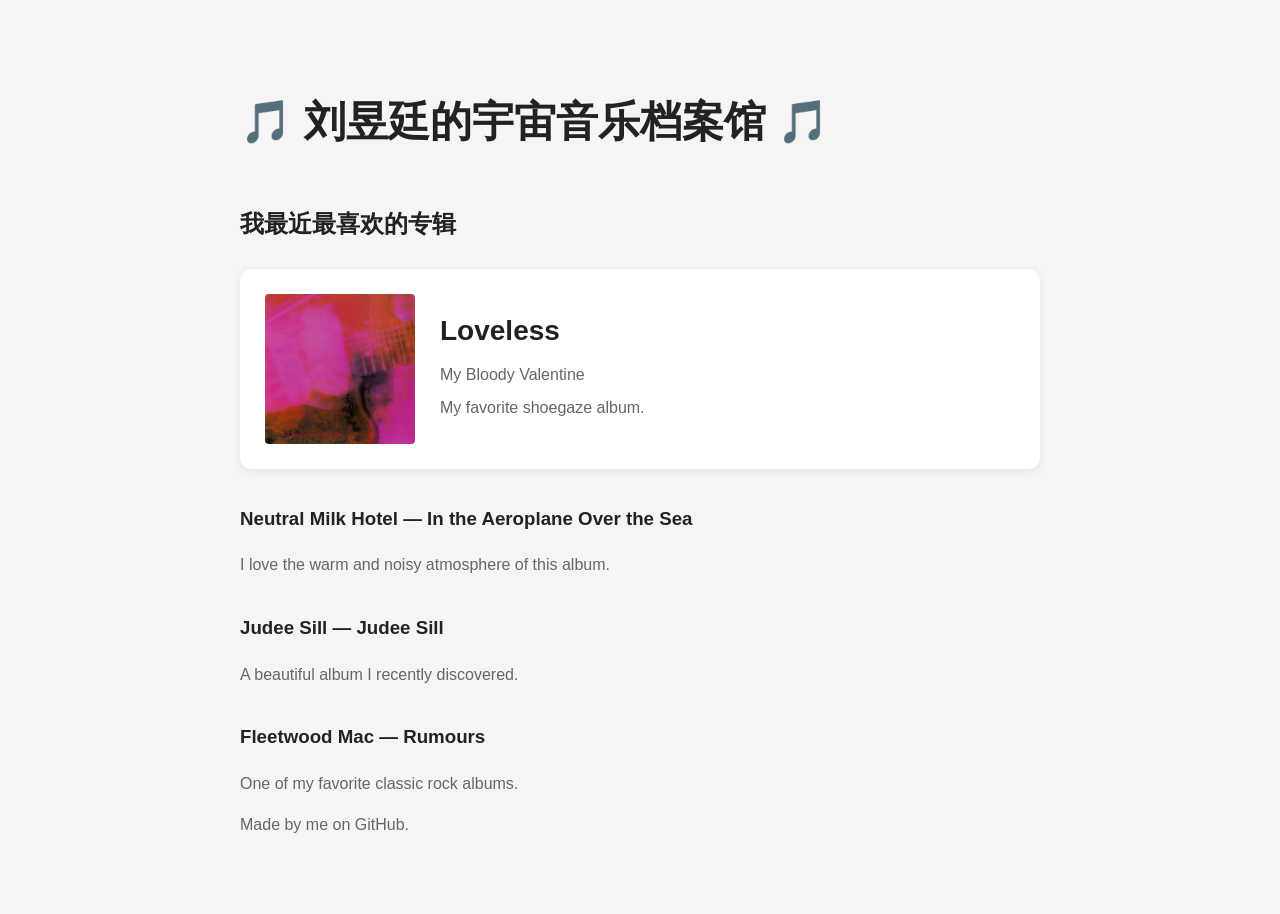
<file: index.html>
<!DOCTYPE html>
<html>
<head>
    <title>My Music</title>
    <link rel="stylesheet" href="style.css">
</head>

<body>

    <h1>🎵 刘昱廷的宇宙音乐档案馆 🎵</h1>

    <h2>我最近最喜欢的专辑</h2>

  <a href="loveless.html" class="album-link">

    <div class="album">

        <img class="cover" src="loveless.jpg">

        <div class="info">
            <h3>Loveless</h3>
            <p>My Bloody Valentine</p>
            <p>My favorite shoegaze album.</p>
        </div>

    </div>

</a>

    <h3>Neutral Milk Hotel — In the Aeroplane Over the Sea</h3>
    <p>I love the warm and noisy atmosphere of this album.</p>

    <h3>Judee Sill — Judee Sill</h3>
    <p>A beautiful album I recently discovered.</p>

    <h3>Fleetwood Mac — Rumours</h3>
    <p>One of my favorite classic rock albums.</p>

</body>
</html>
<p>Made by me on GitHub.</p>
</file>
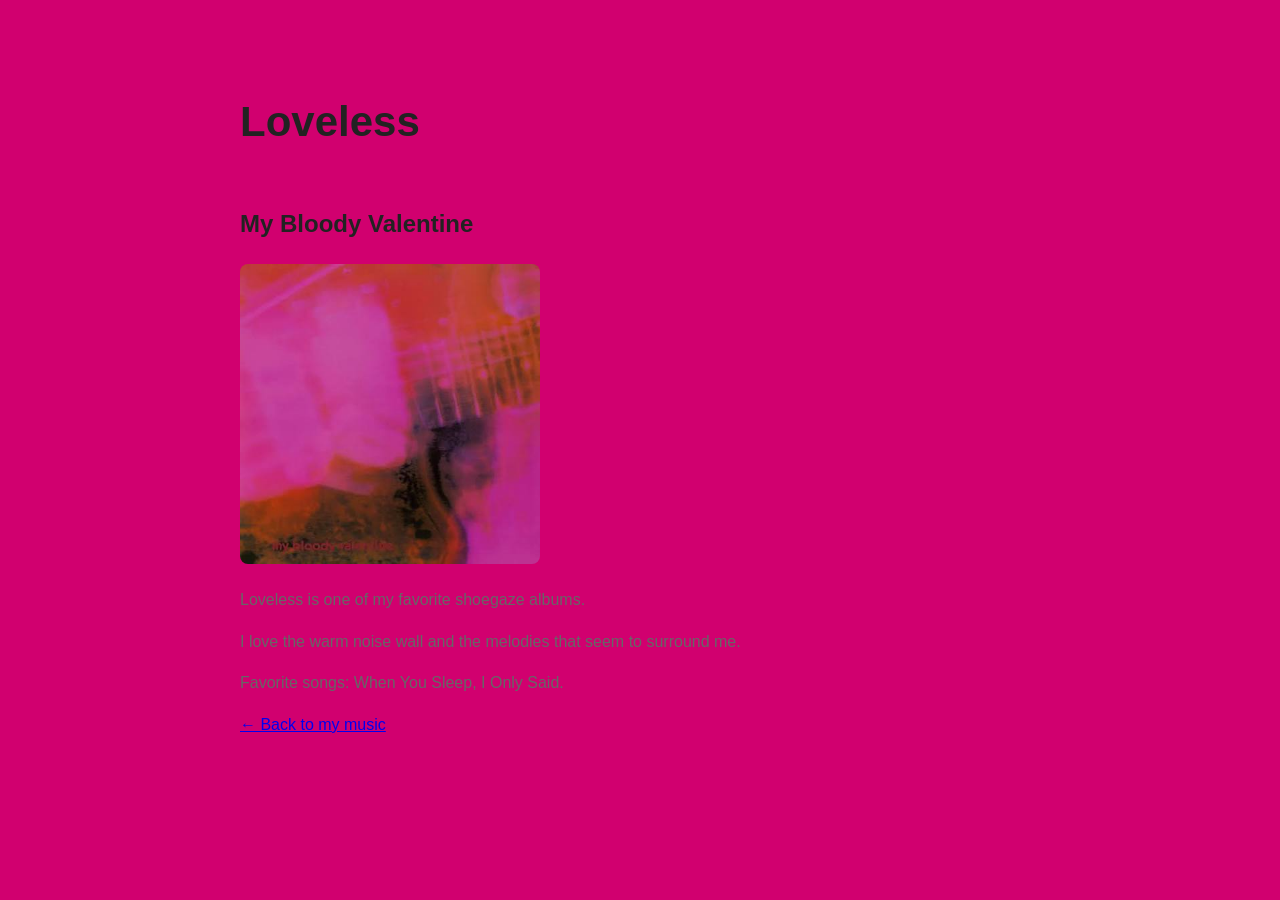
<file: loveless.html>
<!DOCTYPE html>
<html>

<head>
    <title>Loveless</title>
    <link rel="stylesheet" href="style.css">
</head>

<body class="loveless-page">

    <h1>Loveless</h1>

    <h2>My Bloody Valentine</h2>

    <img class="album-page-cover" src="loveless.jpg">

    <p>
        Loveless is one of my favorite shoegaze albums.
    </p>

    <p>
        I love the warm noise wall and the melodies that seem to surround me.
    </p>

    <p>
        Favorite songs: When You Sleep, I Only Said.
    </p>

    <p>
        <a href="index.html">← Back to my music</a>
    </p>

</body>

</html>
</file>
<file: style.css>
body {
    max-width: 800px;
    margin: 50px auto;
    padding: 0 20px;

    font-family: Arial, sans-serif;
    line-height: 1.6;

    background: #f5f5f5;
    color: #222;
}

h1 {
    font-size: 42px;
}

h2 {
    margin-top: 50px;
}

h3 {
    margin-top: 35px;
}

p {
    color: #666;
}
.album {
    display: flex;
    align-items: center;
    gap: 25px;

    background: white;
    padding: 25px;
    margin-top: 25px;

    border-radius: 12px;
    transition: 0.3s;
    box-shadow: 0 2px 8px rgba(0, 0, 0, 0.08);
}

.cover {
    width: 150px;
    height: 150px;

    object-fit: cover;

    border-radius: 4px;
}
.info h3 {
    margin: 0;
    font-size: 28px;
}

.info p {
    margin: 8px 0;
}
.album:hover {
    transform: translateY(-5px);
}
.album-link {
    text-decoration: none;
    color: inherit;
    display: block;
}
.album-page-cover {
    width: 300px;
    height: 300px;
    object-fit: cover;
    border-radius: 8px;
}
body {
    max-width: 800px;
    margin: 40px auto;
    padding: 20px;
   background: #f5f5f5;
}
.loveless-page {
    background: #d1006f;
}
</file>
